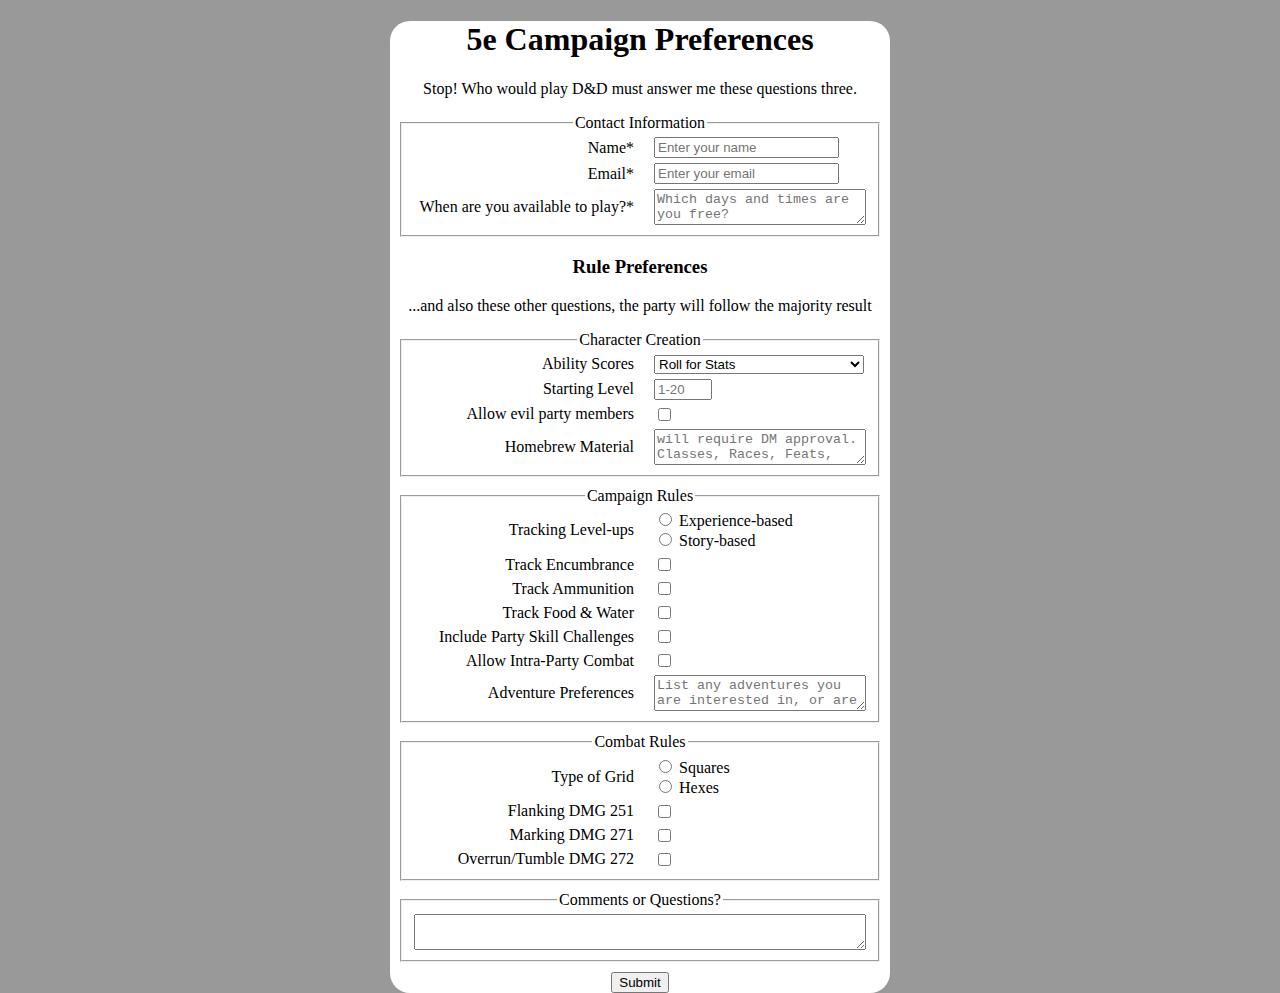
<file: webprojects/survey-form.html>
<!DOCTYPE html>
<html lang="en" >

<head>
	<meta charset="UTF-8">
	<title>FCC Survey Form</title>
	<link rel="stylesheet" href="css/SurveyForm.css">  
</head>

<body>
  <script src="https://cdn.freecodecamp.org/testable-projects-fcc/v1/bundle.js"></script>

<h1 id="title">5e Campaign Preferences</h1>

<p id="description">Stop! Who would play D&D must answer me these questions three.</p>

<form id="survey-form">
	<fieldset>
		<legend>Contact Information</legend>
		
		<label for="name" id="name-label">Name*</label>
		<input id="name" type="text" placeholder="Enter your name" required>
		
		<label for="email" id="email-label">Email*</label>
		<input id="email" type="email" placeholder="Enter your email" required>
		
		<label for="freetime" id="freetime-label">When are you available to play?*</label>
		<textarea id="freetime" placeholder="Which days and times are you free?" required></textarea>
	</fieldset>
	<h3>Rule Preferences</h3>
	<p>...and also these other questions, the party will follow the majority result</p>
	<fieldset>
		<legend>Character Creation</legend>
		
		<label for="dropdown">Ability Scores</label>
		<select id="dropdown" name="stats">
			<option value="rand">Roll for Stats</option>
			<option value="standard">Point-Buy: Standard (27 Points)</option>
			<option value="heroic">Point-Buy: Heroic (45 Points)</option>
		</select>
		
		<label for="number" id="number-label">Starting Level</label>
		<input id="number" type="number" min="1" max="20" placeholder="1-20">
		
		<label for="evil-bool" id="evil-label">Allow evil party members</label>
		<input id="evil-bool" type="checkbox" value="villains">
		
		<label for="homebrew-material">Homebrew Material</label>
		<textarea id="homebrew-material" placeholder="will require DM approval. Classes, Races, Feats, etc."></textarea>
	</fieldset>
	<fieldset>
		<legend>Campaign Rules</legend>
		
		<label>Tracking Level-ups</label>
		<ul>
			<li>
				<input id="XP" name="progress" type="radio" value="XP">
				<label for="XP">Experience-based</label>
			</li>
			<li>
				<input id="Story" name="progress" type="radio" value="Story">
				<label for="Story">Story-based</label>
			</li>
		</ul>
		<label for="weight">Track Encumbrance</label>
		<input id="weight" type="checkbox" value="packrat">
		
		<label for="ammo">Track Ammunition</label>
		<input id="ammo" type="checkbox" value="quivering">

		<label for="consume">Track Food & Water</label>
		<input id="consume" type="checkbox" value="survivalist">

		<label for="skill-challenge">Include Party Skill Challenges</label>
		<input id="skill-challenge" type="checkbox" value="cooperative">

		<label for="pvp">Allow Intra-Party Combat</label>
		<input id="pvp" type="checkbox" value="lone-wolf">

		<label for="adventures">Adventure Preferences</label>
		<textarea id="adventures" placeholder="List any adventures you are interested in, or are running in another party."></textarea>
		
		</fieldset>
  <fieldset>
    <legend>Combat Rules</legend>
	<label>
		Type of Grid
	</label>
	<ul>
		<li>
			<input id="square" name="grid" type="radio" value="square">
			<label for="square">Squares</label>
		</li>
		<li>
			<input id="hex" name="grid" type="radio" value="hex">
			<label for="hex">Hexes</label>
		</li>
	</ul>
	
	<label for="flank">Flanking DMG 251</label>
	<input id="flank" type="checkbox" value="flanking">

	<label for="mark">Marking DMG 271</label>
	<input id="mark" type="checkbox" value="marking">

	<label for="personal space">Overrun/Tumble DMG 272</label>
	<input id="personal space" type="checkbox" value="what's personal space">
</fieldset>
	<fieldset id="CQC">
		<legend>Comments or Questions?</legend>
		<textarea id="comments"></textarea>
	</fieldset>
	<button id="submit" type="submit">Submit</button>
</form>

</body>

</html>
</file>
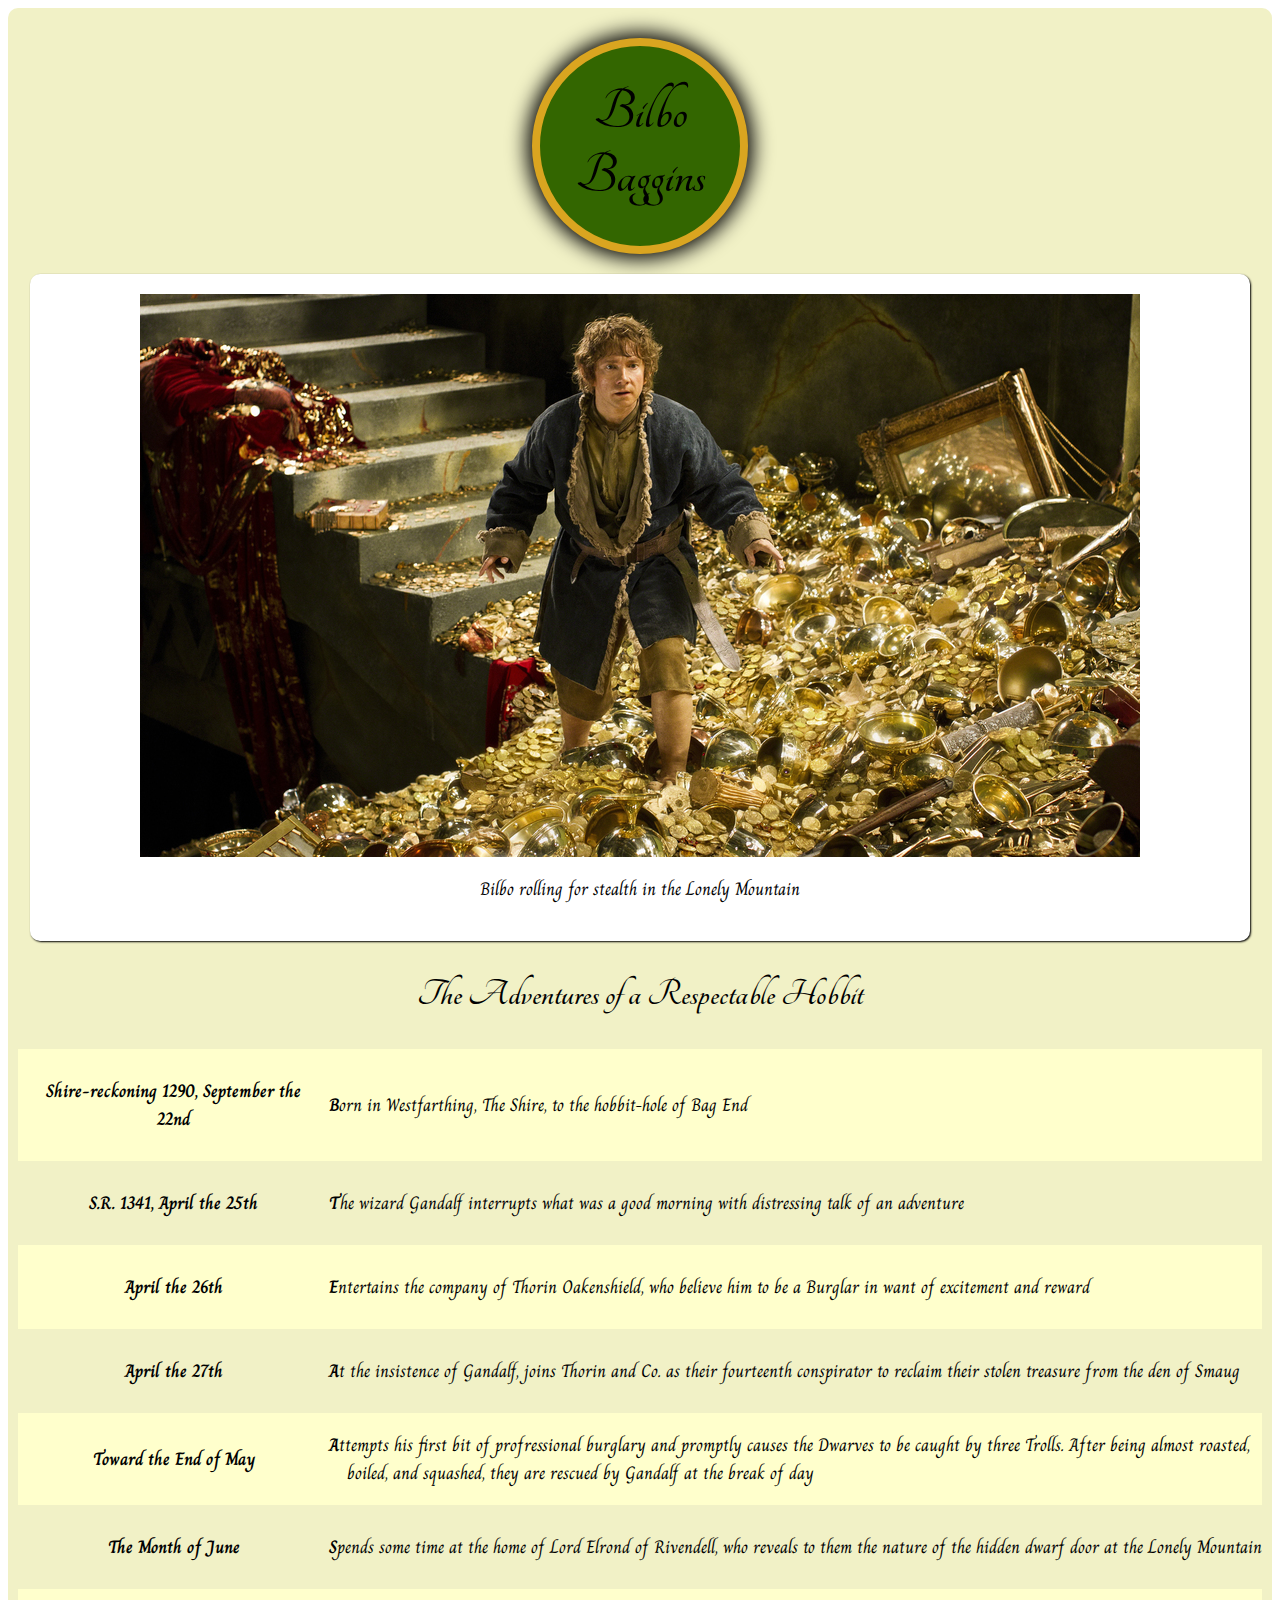
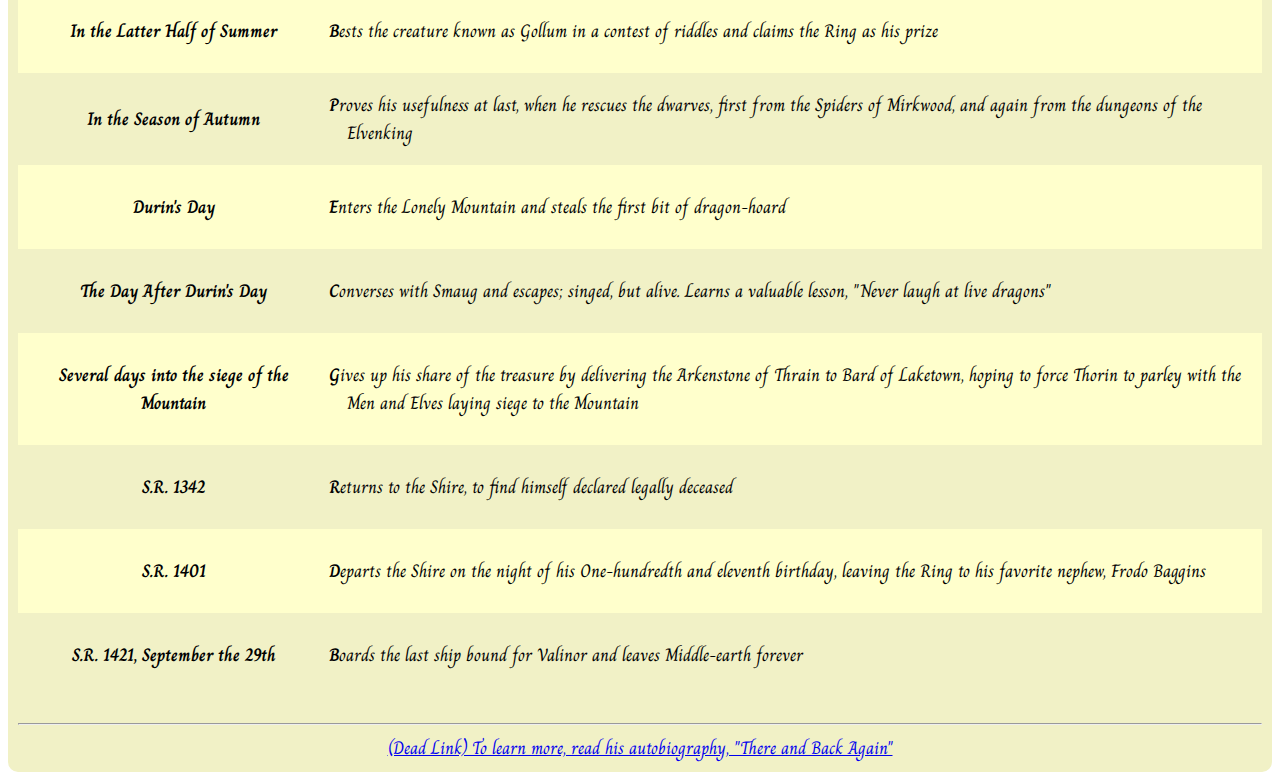
<file: webprojects/tribute.html>
<html lang="en">
<link rel="stylesheet" href="css/Tribute.css">
<link href="https://fonts.googleapis.com/css?family=Charm" rel="stylesheet type="text/css">
<link href="https://fonts.googleapis.com/css?family=Tangerine" rel="stylesheet type="text/css">
  
<header>
  
<script src="https://cdn.freecodecamp.org/testable-projects-fcc/v1/bundle.js"></script>
</header>

<main id="main">
	<div id="titlecard">
		<h1 id="title">Bilbo<br>Baggins</h1>
	</div>
	<div id="img-div">
		<img id="image" src="images/bilbo-failed-sneak-check.jpg">
		<p id="img-caption">Bilbo rolling for stealth in the Lonely Mountain</p>
	</div>
  
	<div id="tribute-info">
		<h2>The Adventures of a Respectable Hobbit</h2>
		<ul id="tribute-list">
			<li class="entry odd">
				<p class="date">Shire-reckoning 1290, September the 22nd</p>
				<p class="info">Born in Westfarthing, The Shire, to the hobbit-hole of Bag End</p>
			</li>
			<li class="entry">
				<p class="date">S.R. 1341, April the 25th</p>
				<p class="info">The wizard Gandalf interrupts what was a good morning with distressing talk of an adventure</p>
			</li>
			<li class="entry odd">
				<p class="date">April the 26th</p>
				<p class="info">Entertains the company of Thorin Oakenshield, who believe him to be a Burglar in want of excitement and reward</p>
			</li>
			<li class="entry">
				<p class="date">April the 27th</p>
				<p class="info">At the insistence of Gandalf, joins Thorin and Co. as their fourteenth conspirator to reclaim their stolen treasure from the den of Smaug</p>
			</li>
			<li class="entry odd">
				<p class="date">Toward the End of May</p>
				<p class="info">Attempts his first bit of profressional burglary and promptly causes the Dwarves to be caught by three Trolls. After being almost roasted, boiled, and squashed, they are rescued by Gandalf at the break of day</p>
			</li>
			<li class="entry">
				<p class="date">The Month of June</p>
				<p class="info">Spends some time at the home of Lord Elrond of Rivendell, who reveals to them the nature of the hidden dwarf door at the Lonely Mountain</p>
			</li>
			<li class="entry odd">
				<p class="date">In the Latter Half of Summer</p>
				<p class="info">Bests the creature known as Gollum in a contest of riddles and claims the Ring as his prize</p>
			</li>
			<li class="entry">
				<p class="date">In the Season of Autumn</p>
				<p class="info">Proves his usefulness at last, when he rescues the dwarves, first from the Spiders of Mirkwood, and again from the dungeons of the Elvenking</p>
			</li>
			
			<li class="entry odd">
				<p class="date">Durin's Day</p>
				<p class="info">Enters the Lonely Mountain and steals the first bit of dragon-hoard</p>
			</li>
			<li class="entry">
				<p class="date">The Day After Durin's Day</p>
				<p class="info">Converses with Smaug and escapes; singed, but alive. Learns a valuable lesson, "Never laugh at live dragons"</p>
			</li>
			<li class="entry odd">
				<p class="date">Several days into the siege of the Mountain</p>
				<p class="info">Gives up his share of the treasure by delivering the Arkenstone of Thrain to Bard of Laketown, hoping to force Thorin to parley with the Men and Elves laying siege to the Mountain</p>
			</li>
			<li class="entry">
				<p class="date">S.R. 1342</p>
				<p class="info">Returns to the Shire, to find himself declared legally deceased</p>
			</li>
			<li class="entry odd">
				<p class="date">S.R. 1401</p>
				<p class="info">Departs the Shire on the night of his One-hundredth and eleventh birthday, leaving the Ring to his favorite nephew, Frodo Baggins</p>
			</li>
			<li class="entry">
				<p class="date">S.R. 1421, September the 29th</p>
				<p class="info">Boards the last ship bound for Valinor and leaves Middle-earth forever</p>
			</li>
			
		</ul>
	</div>
	<hr>
	<a id="tribute-link" href="#" target="_blank">
		(Dead Link) To learn more, read his autobiography, "There and Back Again"
	</a>
  
</main>
<footer>
  
</footer>

</html>
</file>
<file: webprojects/css/SurveyForm.css>
html{
  background-color:#999;
  text-align:center;
}
body{
	margin:auto;
    background-color:#FFF;
    border-radius:20px;
	width:500px;
}
fieldset{
	margin:10px;
	display:grid;
	grid-template-columns: [query] 220px [answer] auto;
	grid-column-gap:20px;
	grid-row-gap:5px;
	align-items:center;
}
#dropdown{
	width:210px;
}
#number{
	width:50px;
}
#CQC{
	grid-template-columns: auto;
}
label{
	justify-self:end;
}
ul{
	justify-self:start;
	text-align:start;
    list-style-type:none;
	margin:0;
	padding:0;
}
input{
	justify-self:start;
}
</file>
<file: webprojects/css/Tribute.css>
html{
	text-align:center;
	background-color:#fff;
}
main{
	background-color:#f1f1c6;
	border-radius:10px;
	padding:10px;
	font-family:Charm;
	font-size:18;
}
#titlecard{
	margin:20px auto;
	width:200px;
	height:200px;
	
	border-radius:50%;
	border: 8px solid goldenrod;
	background-color:#360;
	box-shadow: 0 0 20px 5px black;
}
#title{
	position:relative;
	top:-5px;
	font-family:tangerine;
	font-size:60px;
}
#img-div{
	display: block;
	background-color:#fff;
	margin: 0px 1%;
	padding:20px;
	border-radius:10px;
	box-shadow:1px 1px 2px 0 black;
}
img{
	display:block;
	max-width:100%;
	height:auto;
	margin: auto;
}
#tribute-info{
	font-family:tangerine;
	font-size:26;
	margin:0px;
}
ul{
	padding:0px;
}
.entry{
	margin:0px;
	display:grid;
	grid-template-columns: 1fr 3fr;
	align-items:center;
	font-family:Charm;
	font-size:18;
}
.odd{
	background-color:#ffc;
}
.date{
	padding:10px;
	font-weight:bold;
}
.info{
	text-align:left;
	padding-left:1em;
	text-indent: -1em;
	
}
.info::first-letter{
	font-weight: bold;
}
</file>
